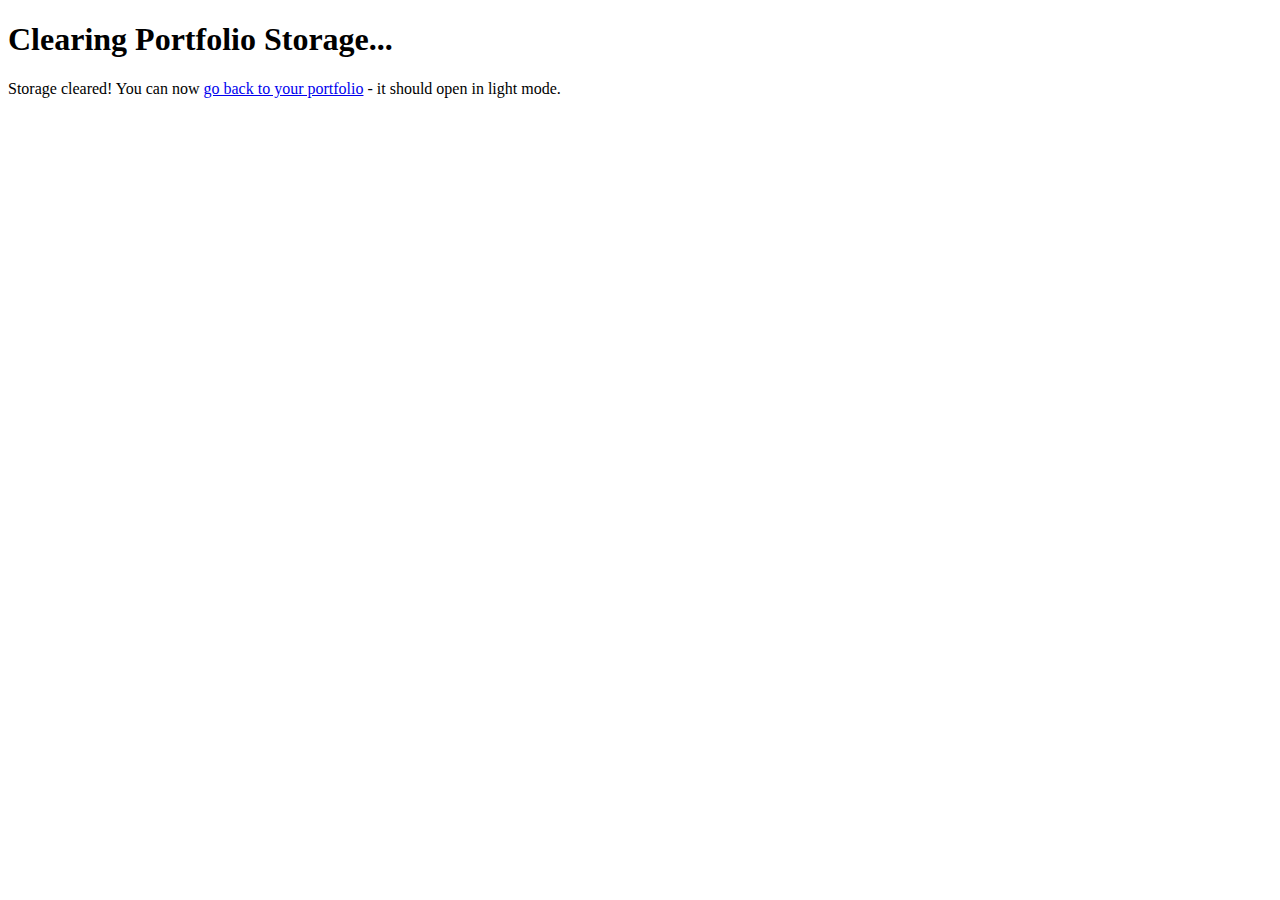
<file: clear-storage.html>
<!DOCTYPE html>
<html>
<head>
    <title>Clear Portfolio Storage</title>
</head>
<body>
    <h1>Clearing Portfolio Storage...</h1>
    <p id="status">Processing...</p>
    
    <script>
        // Clear all localStorage
        localStorage.clear();
        
        // Also clear sessionStorage just in case
        sessionStorage.clear();
        
        // Update status
        document.getElementById('status').innerHTML = 'Storage cleared! You can now <a href="index.html">go back to your portfolio</a> - it should open in light mode.';
        
        console.log('All storage cleared!');
    </script>
</body>
</html>
</file>
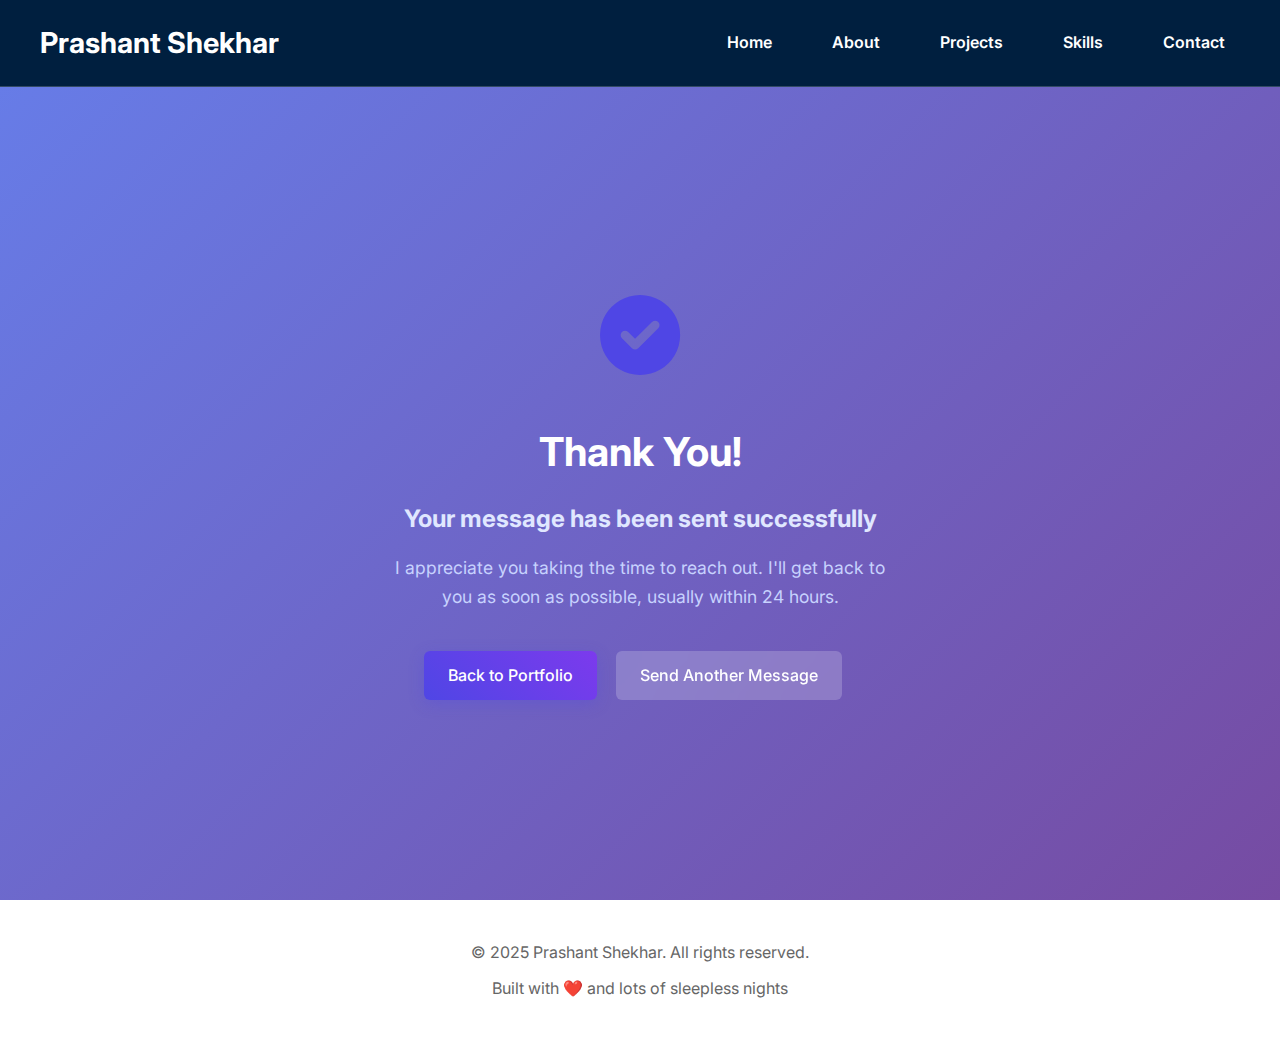
<file: thank-you.html>
<!DOCTYPE html>
<html lang="en">
<head>
    <meta charset="UTF-8">
    <meta name="viewport" content="width=device-width, initial-scale=1.0">
    <title>Thank You - Prashant Shekhar</title>
    <link rel="stylesheet" href="styles.css">
    <link href="https://fonts.googleapis.com/css2?family=Inter:wght@300;400;500;600;700&display=swap" rel="stylesheet">
    <link rel="stylesheet" href="https://cdnjs.cloudflare.com/ajax/libs/font-awesome/6.0.0/css/all.min.css">
</head>
<body>
    <!-- Navigation -->
    <nav class="navbar">
        <div class="nav-container">
            <div class="nav-logo">
                <a href="index.html">Prashant Shekhar</a>
            </div>
            <ul class="nav-menu">
                <li class="nav-item">
                    <a href="index.html#home" class="nav-link">Home</a>
                </li>
                <li class="nav-item">
                    <a href="index.html#about" class="nav-link">About</a>
                </li>
                <li class="nav-item">
                    <a href="index.html#projects" class="nav-link">Projects</a>
                </li>
                <li class="nav-item">
                    <a href="index.html#skills" class="nav-link">Skills</a>
                </li>
                <li class="nav-item">
                    <a href="index.html#contact" class="nav-link">Contact</a>
                </li>
            </ul>
        </div>
    </nav>

    <!-- Thank You Section -->
    <section class="hero" style="min-height: 100vh; display: flex; align-items: center; justify-content: center;">
        <div class="hero-container">
            <div class="hero-content" style="text-align: center; max-width: 600px;">
                <div class="hero-text">
                    <div style="font-size: 80px; color: #4f46e5; margin-bottom: 20px;">
                        <i class="fas fa-check-circle"></i>
                    </div>
                    <h1 class="hero-title">Thank You!</h1>
                    <h2 class="hero-subtitle">Your message has been sent successfully</h2>
                    <p class="hero-description">
                        I appreciate you taking the time to reach out. I'll get back to you as soon as possible, 
                        usually within 24 hours.
                    </p>
                    <div class="hero-buttons" style="margin-top: 40px;">
                        <a href="index.html" class="btn btn-primary">Back to Portfolio</a>
                        <a href="index.html#contact" class="btn btn-secondary">Send Another Message</a>
                    </div>
                </div>
            </div>
        </div>
    </section>

    <!-- Footer -->
    <footer class="footer">
        <div class="container">
            <div class="footer-content">
                <p>&copy; 2025 Prashant Shekhar. All rights reserved.</p>
                <p>Built with ❤️ and lots of sleepless nights</p>
            </div>
        </div>
    </footer>

    <script src="script.js"></script>
</body>
</html>
</file>
<file: styles.css>
/* CSS Reset */
* {
    margin: 0;
    padding: 0;
    box-sizing: border-box;
    font-family: 'Inter', sans-serif;
}

body {
    line-height: 1.6;
    color: #333;
    background-color: #f9f9f9;
    scroll-behavior: smooth;
}

/* Ensure all sections have proper spacing and backgrounds */
section {
    position: relative;
    z-index: 1;
}

.container {
    width: 90%;
    max-width: 1200px;
    margin: 0 auto;
    padding: 20px;
}

/* Section headers styling */
.section-header {
    text-align: center;
    margin-bottom: 3rem;
}

.section-title {
    font-size: 2.5rem;
    color: #4f46e5;
    margin-bottom: 1rem;
    position: relative;
    display: inline-block;
}

.section-title::after {
    content: '';
    position: absolute;
    bottom: -5px;
    left: 50%;
    transform: translateX(-50%);
    width: 50px;
    height: 3px;
    background: linear-gradient(90deg, #4f46e5, #7c3aed);
    border-radius: 2px;
}

.section-subtitle {
    font-size: 1.1rem;
    color: #666;
    max-width: 600px;
    margin: 0 auto;
    line-height: 1.6;
}

/* Enhanced Water-Themed Navigation Bar */
.navbar {
    background-color: #001f3f;
    position: fixed;
    top: 0;
    width: 100%;
    z-index: 10000;
    border-bottom: 1px solid rgba(255, 255, 255, 0.2);
    transition: all 0.3s ease;
}

.nav-container {
    display: flex;
    justify-content: space-between;
    align-items: center;
    padding: 20px 40px;
    position: relative;
    z-index: 10001;
}

.nav-logo a {
    color: #ffffff;
    font-size: 1.8rem;
    font-weight: 700;
    text-decoration: none;
    transition: color 0.3s ease;
}

.nav-menu {
    display: flex;
    list-style: none;
    position: relative;
    z-index: 10002;
}

.nav-item {
    margin-left: 30px;
    position: relative;
    z-index: 10003;
}

.nav-link {
    color: #ffffff;
    font-size: 1rem;
    font-weight: 600;
    padding: 10px 15px;
    text-decoration: none;
    border-radius: 50px;
    overflow: visible;
    position: relative;
    transition: all 0.3s ease;
    z-index: 10004;
}

.nav-link:hover {
    background-color: rgba(255, 255, 255, 0.1);
    color: #67a8e4;
    transform: translateY(-2px);
    box-shadow: 0 4px 15px rgba(103, 168, 228, 0.3);
}

.nav-link.active {
    background-color: rgba(255, 255, 255, 0.2);
    color: #67a8e4;
}


.hero {
    height: 100vh;
    background: linear-gradient(135deg, #667eea 0%, #764ba2 100%);
    display: flex;
    align-items: center;
    justify-content: center;
    padding-top: 80px;
    color: white;
    position: relative;
    overflow: hidden;
}

/* Particle Canvas Styling */
.particles-canvas {
    position: absolute;
    top: 0;
    left: 0;
    width: 100%;
    height: 100%;
    z-index: 1;
    pointer-events: none;
}

.hero-title {
    font-size: 2.5rem;
    color: #ffffff;
    margin-bottom: 1rem;
}

.hero-subtitle {
    font-size: 1.5rem;
    color: #e0e7ff;
    margin-bottom: 1rem;
}

.hero-description {
    font-size: 1.1rem;
    color: #c7d2fe;
    margin-bottom: 2rem;
    max-width: 500px;
    line-height: 1.6;
}

.hero-container {
    display: flex;
    flex-direction: row;
    align-items: center;
    justify-content: space-between;
    max-width: 1200px;
    margin: 0 auto;
    padding: 0 20px;
    position: relative;
    z-index: 2;
}

.hero-content {
    display: flex;
    flex-direction: row;
    align-items: center;
    gap: 40px;
    width: 100%;
}

.hero-text {
    flex: 1;
    max-width: 600px;
}

.hero-image {
    flex: 0 0 auto;
}

.hero-buttons .btn {
    padding: 12px 24px;
    margin-right: 15px;
    font-size: 1rem;
    border: none;
    cursor: pointer;
    border-radius: 6px;
    transition: all 0.3s ease;
    font-weight: 500;
    text-decoration: none;
    display: inline-block;
}

.btn-primary {
    background: linear-gradient(45deg, #4f46e5, #7c3aed);
    color: #fff;
    box-shadow: 0 4px 15px rgba(79, 70, 229, 0.3);
}

.btn-primary:hover {
    background: linear-gradient(45deg, #3b34d1, #6b21a8);
    transform: translateY(-2px);
    box-shadow: 0 6px 20px rgba(79, 70, 229, 0.4);
}

.btn-secondary {
    background-color: rgba(255, 255, 255, 0.2);
    color: #ffffff;
    border: 2px solid rgba(255, 255, 255, 0.3);
    backdrop-filter: blur(10px);
}

.btn-secondary:hover {
    background-color: rgba(255, 255, 255, 0.3);
    border-color: rgba(255, 255, 255, 0.5);
    transform: translateY(-2px);
}

.hero-image .profile-img {
    max-width: 400px;
    border-radius: 50%;
}

.about {
    background-color: #ffffff;
    padding: 80px 0;
    position: relative;
}

.about::before {
    content: '';
    position: absolute;
    top: 0;
    left: 0;
    right: 0;
    height: 1px;
    background: linear-gradient(90deg, transparent, #e5e7eb, transparent);
}

.about-content {
    display: flex;
    flex-direction: row;
}

.about-text {
    flex: 3;
}

.about-intro h3 {
    font-size: 1.8rem;
    color: #333;
    margin-bottom: 1rem;
}

.about-intro p {
    font-size: 1.1rem;
    color: #666;
    line-height: 1.6;
    margin-bottom: 1rem;
}

.about-details {
    flex: 2;
    margin-left: 20px;
}

.detail-item h4 {
    font-size: 1.2rem;
    color: #4f46e5;
    margin-bottom: 1rem;
    display: flex;
    align-items: center;
}

.detail-item h4 i {
    margin-right: 10px;
}

.detail-content h5 {
    font-size: 1.1rem;
    color: #333;
    margin-bottom: 0.5rem;
}

.experience-item ul {
    margin-left: 20px;
    list-style: disc;
}

.skills {
    background: linear-gradient(135deg, #f3f4f6 0%, #e5e7eb 100%);
    padding: 80px 0;
    position: relative;
}

.skills::before {
    content: '';
    position: absolute;
    top: 0;
    left: 0;
    right: 0;
    height: 1px;
    background: linear-gradient(90deg, transparent, #d1d5db, transparent);
}

.skills-grid {
    display: grid;
    grid-template-columns: 2fr 1fr;
    gap: 30px;
}

.skill-category h3 {
    font-size: 1.5rem;
    color: #4f46e5;
    margin-bottom: 1rem;
}

.skill-items {
    display: grid;
    grid-template-columns: 1fr 1fr;
    gap: 15px;
}

.skill-items .skill-item {
    display: flex;
    align-items: center;
    margin-bottom: 0.5rem;
}

.skill-items .skill-item i {
    margin-right: 10px;
    color: #666;
}

.skill-items .skill-item span {
    font-size: 1rem;
    color: #333;
}

/* Tools section keeps single column */
.skill-category:nth-child(2) .skill-items {
    display: block;
}

.projects {
    background-color: #ffffff;
    padding: 80px 0;
    position: relative;
}

.projects::before {
    content: '';
    position: absolute;
    top: 0;
    left: 0;
    right: 0;
    height: 1px;
    background: linear-gradient(90deg, transparent, #e5e7eb, transparent);
}

.projects-grid {
    display: grid;
    grid-template-columns: repeat(auto-fit, minmax(300px, 1fr));
    gap: 20px;
}

.project-card {
    background-color: #f9f9f9;
    border-radius: 5px;
    overflow: hidden;
    box-shadow: 0 2px 5px rgba(0, 0, 0, 0.1);
}

.project-card img {
    width: 100%;
    height: auto;
}

.project-content {
    padding: 15px;
}

.project-content h3 {
    font-size: 1.3rem;
    color: #4f46e5;
    margin-bottom: 10px;
}

.project-content p {
    font-size: 1rem;
    color: #666;
    margin-bottom: 10px;
    line-height: 1.6;
}

.project-tech span {
    display: inline-block;
    background-color: #e0e7ff;
    color: #4f46e5;
    padding: 3px 8px;
    border-radius: 3px;
    font-size: 0.875rem;
    margin-right: 5px;
    margin-bottom: 5px;
}

.project-links .btn-small {
    font-size: 0.875rem;
    padding: 8px 12px;
}

.project-links .btn-outline {
    background-color: transparent;
    border: 1px solid #4f46e5;
    color: #4f46e5;
}

.project-links .btn-outline:hover {
    background-color: #4f46e5;
    color: #fff;
}

/* Certifications Section - Redesigned */
.certifications {
    background: linear-gradient(135deg, #f8fafc 0%, #f1f5f9 100%);
    padding: 40px 0;
    position: relative;
}

.certifications::before {
    content: '';
    position: absolute;
    top: 0;
    left: 0;
    right: 0;
    height: 1px;
    background: linear-gradient(90deg, transparent, #d1d5db, transparent);
}

.certifications-grid {
    display: grid;
    grid-template-columns: repeat(auto-fit, minmax(250px, 1fr));
    gap: 10px;
    margin-top: 1rem;
}

.certification-card {
    background: white;
    border-radius: 6px;
    padding: 8px 12px;
    border-left: 2px solid #4f46e5;
    box-shadow: 0 1px 4px rgba(0, 0, 0, 0.08);
    transition: all 0.3s ease;
    position: relative;
    display: block;
    min-height: auto;
}

.certification-card:hover {
    transform: translateY(-2px);
    box-shadow: 0 4px 15px rgba(79, 70, 229, 0.15);
    border-left-color: #7c3aed;
}

.cert-header {
    display: flex;
    align-items: center;
    margin-bottom: 4px;
}

.cert-icon {
    width: 24px;
    height: 24px;
    background: linear-gradient(135deg, #4f46e5 0%, #7c3aed 100%);
    border-radius: 4px;
    display: flex;
    align-items: center;
    justify-content: center;
    margin-right: 8px;
    flex-shrink: 0;
}

.cert-icon i {
    font-size: 12px;
    color: white;
}

.cert-main {
    flex: 1;
    min-width: 0;
}

.cert-title {
    font-size: 0.85rem;
    font-weight: 600;
    color: #1f2937;
    margin: 0;
    line-height: 1.2;
    white-space: nowrap;
    overflow: hidden;
    text-overflow: ellipsis;
}

.cert-issuer {
    font-size: 0.7rem;
    font-weight: 500;
    color: #4f46e5;
    margin: 1px 0 0 0;
    text-transform: uppercase;
    letter-spacing: 0.2px;
}

.cert-footer {
    display: flex;
    justify-content: space-between;
    align-items: center;
    margin-top: 4px;
}

.cert-date {
    font-size: 0.65rem;
    color: #6b7280;
    font-weight: 500;
}

.cert-view {
    background: linear-gradient(45deg, #4f46e5, #7c3aed);
    color: white;
    border: none;
    padding: 2px 8px;
    border-radius: 3px;
    font-size: 0.6rem;
    font-weight: 600;
    cursor: pointer;
    transition: all 0.2s ease;
    text-transform: uppercase;
    letter-spacing: 0.2px;
}

.cert-view:hover {
    background: linear-gradient(45deg, #6366f1, #8b5cf6);
    transform: translateY(-1px);
}

/* Certificate animation on scroll */
.certification-card {
    opacity: 0;
    transform: translateY(20px);
    transition: all 0.6s ease-out;
}

.certification-card.animate-in {
    opacity: 1;
    transform: translateY(0);
}

/* Responsive design for certifications */
@media (max-width: 768px) {
    .certifications-grid {
        grid-template-columns: 1fr;
        gap: 20px;
    }
    
    .certification-card {
        padding: 15px;
    }
    
    .cert-icon {
        width: 50px;
        height: 50px;
    }
    
    .cert-icon i {
        font-size: 20px;
    }
    
    .cert-title {
        font-size: 1rem;
    }
}

.contact {
    background: linear-gradient(135deg, #f3f4f6 0%, #e5e7eb 100%);
    padding: 80px 0;
    position: relative;
}

.contact::before {
    content: '';
    position: absolute;
    top: 0;
    left: 0;
    right: 0;
    height: 1px;
    background: linear-gradient(90deg, transparent, #d1d5db, transparent);
}

.contact-content {
    display: flex;
    justify-content: space-between;
    align-items: flex-start;
}

.contact-info {
    flex: 2;
    padding-right: 20px;
}

.contact-info h3 {
    font-size: 1.8rem;
    color: #333;
    margin-bottom: 10px;
}

.contact-info p {
    font-size: 1.1rem;
    color: #666;
    margin-bottom: 20px;
}

.contact-items .contact-item {
    margin-bottom: 10px;
}

.contact-items .contact-item i {
    margin-right: 10px;
    color: #4f46e5;
}

.social-links .social-link {
    font-size: 1.5rem;
    color: #333;
    margin-right: 10px;
    transition: color 0.3s;
}

.social-links .social-link:hover {
    color: #4f46e5;
}

.contact-form {
    flex: 1;
}

.form-group {
    margin-bottom: 15px;
}

.form-group input,
.form-group textarea {
    width: 100%;
    padding: 10px;
    font-size: 1rem;
    border: 1px solid #ddd;
    border-radius: 5px;
}

.contact-form button {
    width: 100%;
    padding: 10px;
    font-size: 1rem;
    border: none;
    background-color: #4f46e5;
    color: #fff;
    border-radius: 5px;
    cursor: pointer;
    transition: background-color 0.3s;
}

.contact-form button:hover {
    background-color: #3b34d1;
}

.footer {
    background-color: #ffffff;
    padding: 20px 0;
}

.footer-content {
    text-align: center;
}

.footer-content p {
    font-size: 1rem;
    color: #666;
    margin-bottom: 10px;
}


/* Advanced Animations */
.fade-in {
    opacity: 0;
    transform: translateY(30px);
    transition: all 0.8s ease-out;
}

.fade-in.animate-in {
    opacity: 1;
    transform: translateY(0);
}

.slide-in-left {
    opacity: 0;
    transform: translateX(-50px);
    transition: all 0.8s ease-out;
}

.slide-in-left.animate-in {
    opacity: 1;
    transform: translateX(0);
}

.slide-in-right {
    opacity: 0;
    transform: translateX(50px);
    transition: all 0.8s ease-out;
}

.slide-in-right.animate-in {
    opacity: 1;
    transform: translateX(0);
}

.scale-in {
    opacity: 0;
    transform: scale(0.8);
    transition: all 0.8s ease-out;
}

.scale-in.animate-in {
    opacity: 1;
    transform: scale(1);
}

/* Enhanced Project Cards */
.project-card {
    background-color: #f9f9f9;
    border-radius: 15px;
    overflow: hidden;
    box-shadow: 0 4px 20px rgba(0, 0, 0, 0.1);
    transition: all 0.4s cubic-bezier(0.175, 0.885, 0.32, 1.275);
    transform: translateY(0);
    position: relative;
}

.project-card::before {
    content: '';
    position: absolute;
    top: 0;
    left: 0;
    right: 0;
    bottom: 0;
    background: linear-gradient(135deg, rgba(79, 70, 229, 0.1), rgba(124, 58, 237, 0.1));
    opacity: 0;
    transition: opacity 0.3s ease;
    z-index: 1;
}

.project-card:hover::before {
    opacity: 1;
}

.project-card:hover {
    transform: translateY(-10px) scale(1.02);
    box-shadow: 0 15px 40px rgba(79, 70, 229, 0.2);
}

.project-image {
    overflow: hidden;
    position: relative;
}

.project-image img {
    width: 100%;
    height: 250px;
    object-fit: cover;
    transition: transform 0.4s ease;
}

.project-card:hover .project-image img {
    transform: scale(1.1);
}

/* Enhanced Skills Section */
.skill-category {
    background: white;
    padding: 30px;
    border-radius: 15px;
    box-shadow: 0 4px 20px rgba(0, 0, 0, 0.1);
    transition: all 0.4s ease;
    position: relative;
    overflow: hidden;
}

.skill-category::before {
    content: '';
    position: absolute;
    top: 0;
    left: 0;
    right: 0;
    height: 4px;
    background: linear-gradient(90deg, #4f46e5, #7c3aed);
    transform: scaleX(0);
    transition: transform 0.4s ease;
}

.skill-category:hover::before {
    transform: scaleX(1);
}

.skill-category:hover {
    transform: translateY(-5px);
    box-shadow: 0 8px 30px rgba(79, 70, 229, 0.15);
}

.skill-item {
    padding: 10px 0;
    border-bottom: 1px solid rgba(0, 0, 0, 0.05);
    transition: all 0.3s ease;
    position: relative;
}

.skill-item:last-child {
    border-bottom: none;
}

.skill-item::before {
    content: '';
    position: absolute;
    left: 0;
    top: 0;
    bottom: 0;
    width: 3px;
    background: linear-gradient(135deg, #4f46e5, #7c3aed);
    transform: scaleY(0);
    transition: transform 0.3s ease;
}

.skill-item:hover::before {
    transform: scaleY(1);
}

.skill-item:hover {
    transform: translateX(15px);
    background: rgba(79, 70, 229, 0.05);
    border-radius: 8px;
    padding-left: 20px;
}

/* Mobile navigation toggle */
.nav-toggle {
    display: none;
    flex-direction: column;
    cursor: pointer;
    padding: 10px;
    border-radius: 8px;
    background: rgba(255, 255, 255, 0.1);
    transition: all 0.3s ease;
}

.nav-toggle:hover {
    background: rgba(255, 255, 255, 0.2);
    transform: scale(1.05);
}

.bar {
    height: 3px;
    width: 25px;
    background: #ffffff;
    margin: 3px 0;
    border-radius: 2px;
    transition: all 0.3s cubic-bezier(0.25, 0.46, 0.45, 0.94);
}

/* Enhanced Buttons */
.btn {
    position: relative;
    overflow: hidden;
    z-index: 1;
}

.btn::before {
    content: '';
    position: absolute;
    top: 0;
    left: -100%;
    width: 100%;
    height: 100%;
    background: linear-gradient(90deg, transparent, rgba(255, 255, 255, 0.2), transparent);
    transition: left 0.6s ease;
    z-index: -1;
}

.btn:hover::before {
    left: 100%;
}

/* Parallax Effect */
.parallax-section {
    background-attachment: fixed;
    background-position: center;
    background-repeat: no-repeat;
    background-size: cover;
}

/* Scroll Animations */
@keyframes fadeInUp {
    from {
        opacity: 0;
        transform: translateY(50px);
    }
    to {
        opacity: 1;
        transform: translateY(0);
    }
}

@keyframes fadeInLeft {
    from {
        opacity: 0;
        transform: translateX(-50px);
    }
    to {
        opacity: 1;
        transform: translateX(0);
    }
}

@keyframes fadeInRight {
    from {
        opacity: 0;
        transform: translateX(50px);
    }
    to {
        opacity: 1;
        transform: translateX(0);
    }
}

@keyframes scaleIn {
    from {
        opacity: 0;
        transform: scale(0.8);
    }
    to {
        opacity: 1;
        transform: scale(1);
    }
}

/* Loading Animation */
.loading-spinner {
    border: 4px solid #f3f3f3;
    border-top: 4px solid #4f46e5;
    border-radius: 50%;
    width: 40px;
    height: 40px;
    animation: spin 1s linear infinite;
    margin: 20px auto;
}

@keyframes spin {
    0% { transform: rotate(0deg); }
    100% { transform: rotate(360deg); }
}

/* Floating Theme Toggle Button */
.theme-toggle {
    position: fixed;
    top: 50%;
    right: 30px;
    width: 50px;
    height: 50px;
    background: linear-gradient(135deg, #4f46e5 0%, #7c3aed 100%);
    border-radius: 50%;
    display: flex;
    align-items: center;
    justify-content: center;
    cursor: move;
    box-shadow: 0 4px 20px rgba(79, 70, 229, 0.3);
    transition: box-shadow 0.3s cubic-bezier(0.25, 0.46, 0.45, 0.94);
    z-index: 9999;
    border: 2px solid rgba(255, 255, 255, 0.2);
    backdrop-filter: blur(10px);
    user-select: none;
}

.theme-toggle:hover {
    transform: translateY(-50%) scale(1.1);
    box-shadow: 0 6px 25px rgba(79, 70, 229, 0.4);
    background: linear-gradient(135deg, #6366f1 0%, #8b5cf6 100%);
}

.theme-toggle:active {
    transform: translateY(-50%) scale(0.95);
}

.theme-toggle i {
    font-size: 20px;
    color: #ffffff;
    transition: all 0.3s ease;
}

.theme-toggle:hover i {
    transform: rotate(20deg);
}

/* Professional Dragging States */
.theme-toggle.dragging {
    transform: scale(1.1) !important;
    box-shadow: 0 8px 30px rgba(79, 70, 229, 0.5) !important;
    border: 2px solid rgba(255, 255, 255, 0.4);
    backdrop-filter: blur(15px);
    z-index: 10000;
    transition: none !important;
}

.theme-toggle.dragging i {
    transform: rotate(0deg) !important;
    animation: pulse 0.8s ease-in-out infinite alternate;
}

@keyframes pulse {
    0% {
        opacity: 0.8;
        transform: scale(1);
    }
    100% {
        opacity: 1;
        transform: scale(1.1);
    }
}

/* Smooth transitions for normal state */
.theme-toggle:not(.dragging) {
    transition: all 0.3s cubic-bezier(0.25, 0.46, 0.45, 0.94);
}

.theme-toggle:not(.dragging) i {
    transition: all 0.3s ease;
}

/* Cursor styles for different states */
.theme-toggle:not(.dragging) {
    cursor: grab;
}

.theme-toggle:not(.dragging):hover {
    cursor: grab;
}

.theme-toggle:not(.dragging):active {
    cursor: grabbing;
}

/* Dark Mode Styles */
body.dark-mode {
    background-color: #0f172a;
    color: #e2e8f0;
}

body.dark-mode .navbar {
    background-color: #1e293b;
    border-bottom: 1px solid rgba(255, 255, 255, 0.1);
}

body.dark-mode .about {
    background-color: #1e293b;
}

body.dark-mode .skills {
    background: linear-gradient(135deg, #1e293b 0%, #334155 100%);
}

body.dark-mode .projects {
    background-color: #1e293b;
}

body.dark-mode .contact {
    background: linear-gradient(135deg, #1e293b 0%, #334155 100%);
}

body.dark-mode .footer {
    background-color: #0f172a;
}

body.dark-mode .certification-card {
    background: #334155;
    border-color: rgba(79, 70, 229, 0.2);
}

body.dark-mode .skill-category {
    background: #334155;
}

body.dark-mode .project-card {
    background-color: #334155;
}

body.dark-mode .section-title {
    color: #e2e8f0;
}

body.dark-mode .section-subtitle {
    color: #94a3b8;
}

body.dark-mode .about-intro h3,
body.dark-mode .contact-info h3 {
    color: #e2e8f0;
}

body.dark-mode .about-intro p,
body.dark-mode .contact-info p {
    color: #94a3b8;
}

body.dark-mode .cert-title {
    color: #e2e8f0;
}

body.dark-mode .cert-description {
    color: #94a3b8;
}

/* Position variants for theme toggle */
.theme-toggle.top-right {
    top: 100px;
    right: 30px;
    transform: none;
}

.theme-toggle.top-left {
    top: 100px;
    left: 30px;
    transform: none;
}

.theme-toggle.bottom-right {
    bottom: 30px;
    right: 30px;
    top: auto;
    transform: none;
}

.theme-toggle.bottom-left {
    bottom: 30px;
    left: 30px;
    top: auto;
    right: auto;
    transform: none;
}

.theme-toggle.center-right {
    top: 50%;
    right: 30px;
    transform: translateY(-50%);
}

.theme-toggle.center-left {
    top: 50%;
    left: 30px;
    right: auto;
    transform: translateY(-50%);
}

/* Responsive Design */
@media (max-width: 768px) {
    .hero-container {
        padding: 0 10px;
    }
    
    .hero-content {
        flex-direction: column;
        text-align: center;
        gap: 20px;
    }
    
    .hero-image .profile-img {
        max-width: 250px;
        height: auto;
    }

    .about-content {
        flex-direction: column;
    }

    .about-details {
        margin-left: 0;
    }

    .skills-grid {
        grid-template-columns: 1fr;
        gap: 20px;
    }
    
    .skill-items {
        display: block;
    }
    
    .skill-category:nth-child(2) .skill-items {
        display: block;
    }

    .contact-content {
        flex-direction: column;
    }

    .contact-info {
        padding-right: 0;
        margin-bottom: 20px;
    }

    .nav-menu {
        display: none;
    }

    .nav-toggle {
        display: flex;
    }

}
</file>
